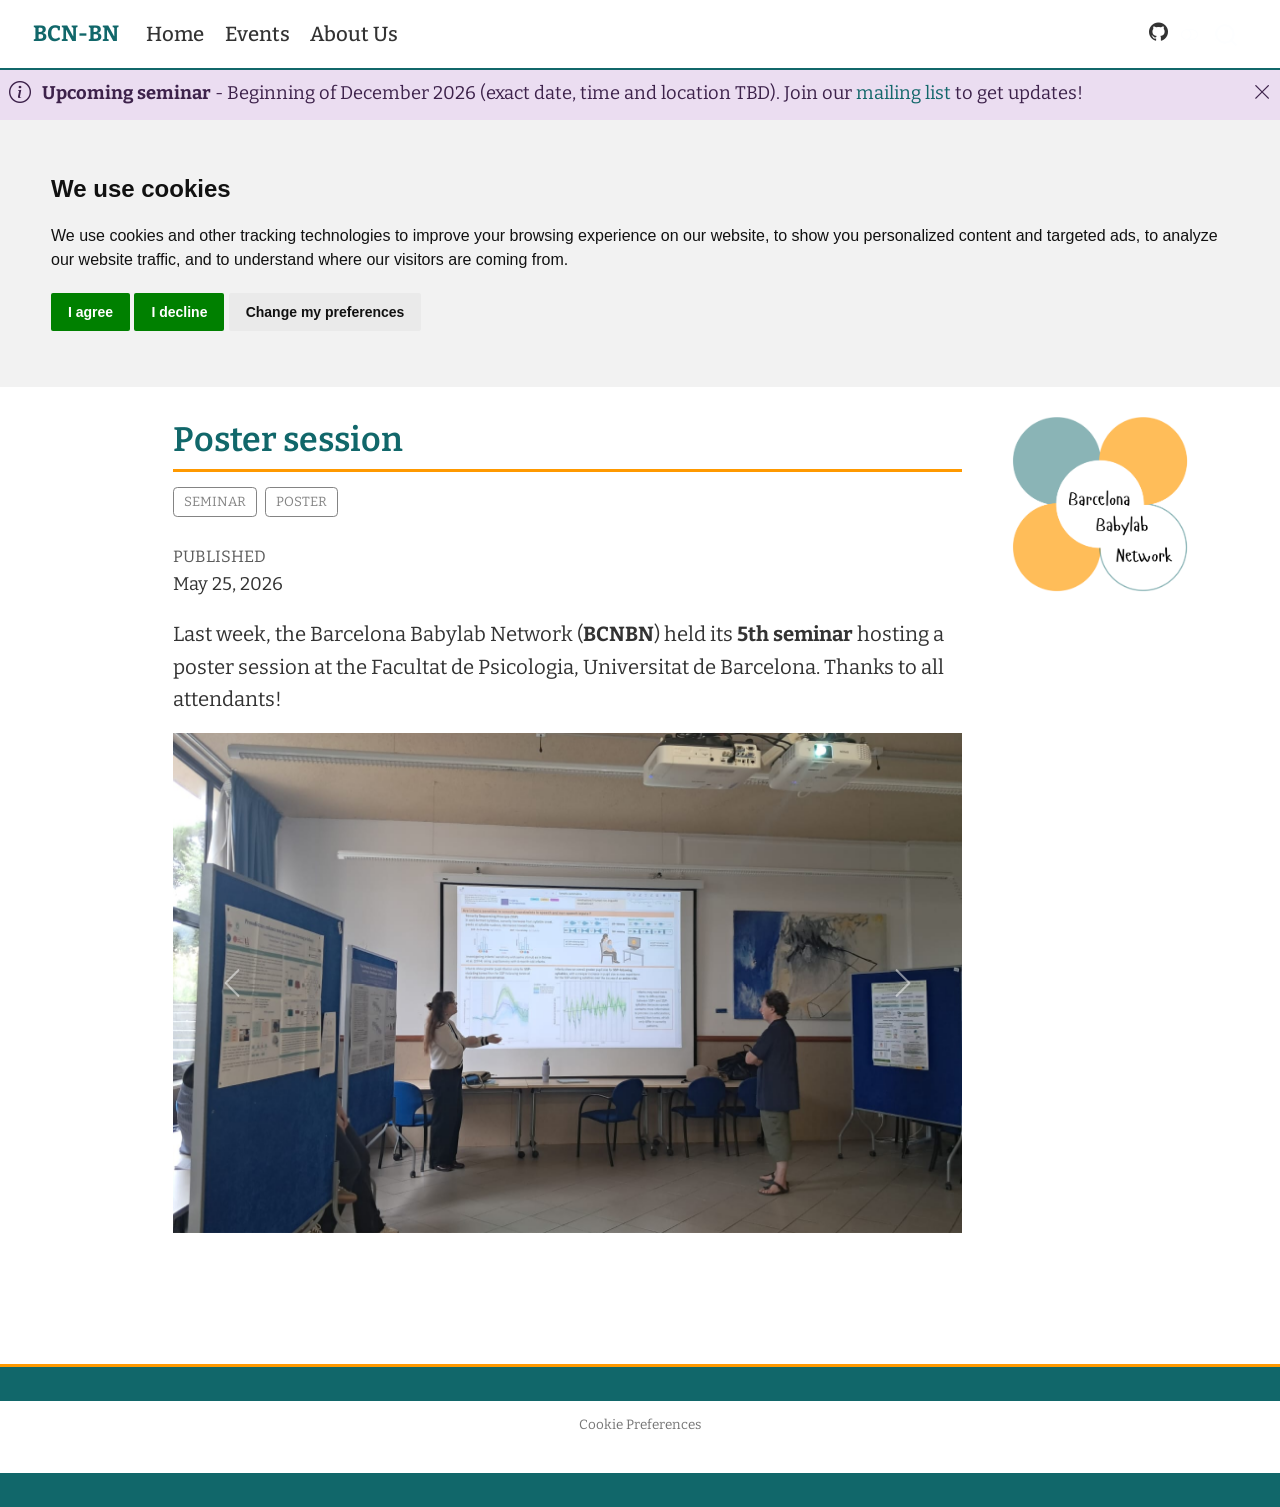
<file: events/posts/2026-10-29_seminar-ub/index.html>
<!DOCTYPE html>
<html xmlns="http://www.w3.org/1999/xhtml" lang="en" xml:lang="en"><head>

<meta charset="utf-8">
<meta name="generator" content="quarto-1.10.20">

<meta name="viewport" content="width=device-width, initial-scale=1.0, user-scalable=yes">

<meta name="dcterms.date" content="2026-05-25">

<title>Poster session – BCN-BN</title>
<style>
/* Default styles provided by pandoc.
** See https://pandoc.org/MANUAL.html#variables-for-html for config info.
*/
span.smallcaps{font-variant: small-caps;}
div.columns{display: flex; gap: 1.5em;}
div.column{flex: auto;}
@media screen {
div.columns{gap: min(4vw, 1.5em);}
div.column{overflow-x: auto;}
}
div.hanging-indent{margin-left: 1.5em; text-indent: -1.5em;}
ul.task-list{list-style: none;}
ul.task-list li input[type="checkbox"] {
  width: 0.8em;
  margin: 0 0.8em 0.2em -1em; /* quarto-specific, see https://github.com/quarto-dev/quarto-cli/issues/4556 */ 
  vertical-align: middle;
}
</style>


<script src="../../../site_libs/quarto-nav/quarto-nav.js"></script>
<script src="../../../site_libs/quarto-nav/headroom.min.js"></script>
<script src="../../../site_libs/clipboard/clipboard.min.js"></script>
<script src="../../../site_libs/quarto-search/autocomplete.umd.js"></script>
<script src="../../../site_libs/quarto-search/fuse.min.js"></script>
<script src="../../../site_libs/quarto-search/quarto-search.js"></script>
<meta name="quarto:offset" content="../../../">
<link href="../../..//static/img/logo.png" rel="icon" type="image/png">
<script src="../../../site_libs/cookie-consent/cookie-consent.js"></script>
<link href="../../../site_libs/cookie-consent/cookie-consent.css" rel="stylesheet">
<script src="../../../site_libs/quarto-html/quarto.js" type="module"></script>
<script src="../../../site_libs/quarto-html/tabsets/tabsets.js" type="module"></script>
<script src="../../../site_libs/quarto-html/popper.min.js"></script>
<script src="../../../site_libs/quarto-html/tippy.umd.min.js"></script>
<script src="../../../site_libs/quarto-html/anchor.min.js"></script>
<link href="../../../site_libs/quarto-html/tippy.css" rel="stylesheet">
<link href="../../../site_libs/quarto-html/quarto-syntax-highlighting-29e00c98bbba659d91ab3844292f79dc.css" rel="stylesheet" class="quarto-color-scheme" id="quarto-text-highlighting-styles">
<link href="../../../site_libs/quarto-html/quarto-syntax-highlighting-dark-86fc916b84669629367aabb2a24c5117.css" rel="stylesheet" class="quarto-color-scheme quarto-color-alternate" id="quarto-text-highlighting-styles">
<link href="../../../site_libs/quarto-html/quarto-syntax-highlighting-29e00c98bbba659d91ab3844292f79dc.css" rel="stylesheet" class="quarto-color-scheme-extra" id="quarto-text-highlighting-styles">
<script src="../../../site_libs/bootstrap/bootstrap.min.js"></script>
<link href="../../../site_libs/bootstrap/bootstrap-icons.css" rel="stylesheet">
<link href="../../../site_libs/bootstrap/bootstrap-1feabb4569fe828f8502ec24969c1e3a.min.css" rel="stylesheet" append-hash="true" class="quarto-color-scheme" id="quarto-bootstrap" data-mode="light">
<link href="../../../site_libs/bootstrap/bootstrap-dark-54676396fa828daa7d15f64eac5f0944.min.css" rel="stylesheet" append-hash="true" class="quarto-color-scheme quarto-color-alternate" id="quarto-bootstrap" data-mode="dark">
<link href="../../../site_libs/bootstrap/bootstrap-1feabb4569fe828f8502ec24969c1e3a.min.css" rel="stylesheet" append-hash="true" class="quarto-color-scheme-extra" id="quarto-bootstrap" data-mode="light">
<script id="quarto-search-options" type="application/json">{
  "location": "navbar",
  "copy-button": false,
  "collapse-after": 3,
  "panel-placement": "end",
  "type": "overlay",
  "limit": 50,
  "keyboard-shortcut": [
    "f",
    "/",
    "s"
  ],
  "show-item-context": false,
  "language": {
    "search-no-results-text": "No results",
    "search-matching-documents-text": "matching documents",
    "search-copy-link-title": "Copy link to search",
    "search-hide-matches-text": "Hide additional matches",
    "search-more-match-text": "more match in this document",
    "search-more-matches-text": "more matches in this document",
    "search-clear-button-title": "Clear",
    "search-text-placeholder": "",
    "search-detached-cancel-button-title": "Cancel",
    "search-submit-button-title": "Submit",
    "search-label": "Search"
  }
}</script>

<script type="text/javascript" charset="UTF-8">
document.addEventListener('DOMContentLoaded', function () {
cookieconsent.run({
  "notice_banner_type":"headline",
  "consent_type":"express",
  "palette":"light",
  "language":"en",
  "page_load_consent_levels":["strictly-necessary"],
  "notice_banner_reject_button_hide":false,
  "preferences_center_close_button_hide":false,
  "website_name":""
  ,
"language":"en"
  });
});
</script> 
  
<style>html{ scroll-behavior: smooth; }</style>
<meta property="og:title" content="Poster session – BCN-BN">
<meta property="og:description" content="Research community dedicated to infant development and cognition">
<meta property="og:type" content="website">


<link rel="stylesheet" href="../../../styles.css">
<meta property="og:title" content="Poster session – BCN-BN">
<meta property="og:description" content="Last week, the Barcelona Babylab Network (BCNBN) held its 5th seminar hosting a poster session at the Facultat de Psicologia, Universitat de Barcelona. Thanks to all attendants!">
<meta property="og:image" content="https://bcn-bn.github.io/events/posts/2026-10-29_seminar-ub/img5.jpg">
<meta property="og:site_name" content="BCN-BN">
<meta property="og:locale" content="en_EN">
<meta name="twitter:title" content="Poster session – BCN-BN">
<meta name="twitter:description" content="Research community dedicated to infant development and cognition">
<meta name="twitter:image" content="https://bcn-bn.github.io/events/posts/2026-10-29_seminar-ub/img5.jpg">
<meta name="twitter:card" content="summary_large_image">
</head>

<body class="nav-fixed quarto-light"><script id="quarto-html-before-body" type="application/javascript">
    const toggleBodyColorMode = (bsSheetEl) => {
      const mode = bsSheetEl.getAttribute("data-mode");
      const bodyEl = window.document.querySelector("body");
      if (mode === "dark") {
        bodyEl.classList.add("quarto-dark");
        bodyEl.classList.remove("quarto-light");
      } else {
        bodyEl.classList.add("quarto-light");
        bodyEl.classList.remove("quarto-dark");
      }
    }
    const toggleBodyColorPrimary = () => {
      const bsSheetEl = window.document.querySelector("link#quarto-bootstrap:not([rel=disabled-stylesheet])");
      if (bsSheetEl) {
        toggleBodyColorMode(bsSheetEl);
      }
    }
    const setColorSchemeToggle = (alternate) => {
      const toggles = window.document.querySelectorAll('.quarto-color-scheme-toggle');
      for (let i=0; i < toggles.length; i++) {
        const toggle = toggles[i];
        if (toggle) {
          if (alternate) {
            toggle.classList.add("alternate");
          } else {
            toggle.classList.remove("alternate");
          }
        }
      }
    };
    const toggleColorMode = (alternate) => {
      // Switch the stylesheets
      const primaryStylesheets = window.document.querySelectorAll('link.quarto-color-scheme:not(.quarto-color-alternate)');
      const alternateStylesheets = window.document.querySelectorAll('link.quarto-color-scheme.quarto-color-alternate');
      manageTransitions('#quarto-margin-sidebar .nav-link', false);
      if (alternate) {
        // note: dark is layered on light, we don't disable primary!
        enableStylesheet(alternateStylesheets);
        for (const sheetNode of alternateStylesheets) {
          if (sheetNode.id === "quarto-bootstrap") {
            toggleBodyColorMode(sheetNode);
          }
        }
      } else {
        disableStylesheet(alternateStylesheets);
        enableStylesheet(primaryStylesheets)
        toggleBodyColorPrimary();
      }
      manageTransitions('#quarto-margin-sidebar .nav-link', true);
      // Switch the toggles
      setColorSchemeToggle(alternate)
      // Hack to workaround the fact that safari doesn't
      // properly recolor the scrollbar when toggling (#1455)
      if (navigator.userAgent.indexOf('Safari') > 0 && navigator.userAgent.indexOf('Chrome') == -1) {
        manageTransitions("body", false);
        window.scrollTo(0, 1);
        setTimeout(() => {
          window.scrollTo(0, 0);
          manageTransitions("body", true);
        }, 40);
      }
    }
    const disableStylesheet = (stylesheets) => {
      for (let i=0; i < stylesheets.length; i++) {
        const stylesheet = stylesheets[i];
        stylesheet.rel = 'disabled-stylesheet';
      }
    }
    const enableStylesheet = (stylesheets) => {
      for (let i=0; i < stylesheets.length; i++) {
        const stylesheet = stylesheets[i];
        if(stylesheet.rel !== 'stylesheet') { // for Chrome, which will still FOUC without this check
          stylesheet.rel = 'stylesheet';
        }
      }
    }
    const manageTransitions = (selector, allowTransitions) => {
      const els = window.document.querySelectorAll(selector);
      for (let i=0; i < els.length; i++) {
        const el = els[i];
        if (allowTransitions) {
          el.classList.remove('notransition');
        } else {
          el.classList.add('notransition');
        }
      }
    }
    const isFileUrl = () => {
      return window.location.protocol === 'file:';
    }
    const hasAlternateSentinel = () => {
      let styleSentinel = getColorSchemeSentinel();
      if (styleSentinel !== null) {
        return styleSentinel === "alternate";
      } else {
        return false;
      }
    }
    const setStyleSentinel = (alternate) => {
      const value = alternate ? "alternate" : "default";
      if (!isFileUrl()) {
        window.localStorage.setItem("quarto-color-scheme", value);
      } else {
        localAlternateSentinel = value;
      }
    }
    const getColorSchemeSentinel = () => {
      if (!isFileUrl()) {
        const storageValue = window.localStorage.getItem("quarto-color-scheme");
        return storageValue != null ? storageValue : localAlternateSentinel;
      } else {
        return localAlternateSentinel;
      }
    }
    const toggleGiscusIfUsed = (isAlternate, darkModeDefault) => {
      const baseTheme = document.querySelector('#giscus-base-theme')?.value ?? 'light';
      const alternateTheme = document.querySelector('#giscus-alt-theme')?.value ?? 'dark';
      let newTheme = '';
      if(authorPrefersDark) {
        newTheme = isAlternate ? baseTheme : alternateTheme;
      } else {
        newTheme = isAlternate ? alternateTheme : baseTheme;
      }
      const changeGiscusTheme = () => {
        // From: https://github.com/giscus/giscus/issues/336
        const sendMessage = (message) => {
          const iframe = document.querySelector('iframe.giscus-frame');
          if (!iframe) return;
          iframe.contentWindow.postMessage({ giscus: message }, 'https://giscus.app');
        }
        sendMessage({
          setConfig: {
            theme: newTheme
          }
        });
      }
      const isGiscussLoaded = window.document.querySelector('iframe.giscus-frame') !== null;
      if (isGiscussLoaded) {
        changeGiscusTheme();
      }
    };
    const authorPrefersDark = false;
    const darkModeDefault = authorPrefersDark;
      document.querySelector('link#quarto-text-highlighting-styles.quarto-color-scheme-extra').rel = 'disabled-stylesheet';
      document.querySelector('link#quarto-bootstrap.quarto-color-scheme-extra').rel = 'disabled-stylesheet';
    let localAlternateSentinel = darkModeDefault ? 'alternate' : 'default';
    // Dark / light mode switch
    window.quartoToggleColorScheme = () => {
      // Read the current dark / light value
      let toAlternate = !hasAlternateSentinel();
      toggleColorMode(toAlternate);
      setStyleSentinel(toAlternate);
      toggleGiscusIfUsed(toAlternate, darkModeDefault);
      window.dispatchEvent(new Event('resize'));
    };
    // Switch to dark mode if need be
    if (hasAlternateSentinel()) {
      toggleColorMode(true);
    } else {
      toggleColorMode(false);
    }
  </script>

<div id="quarto-search-results"></div>
  <header id="quarto-header" class="headroom fixed-top">
    <nav class="navbar navbar-expand-lg " data-bs-theme="dark">
      <div class="navbar-container container-fluid">
      <div class="navbar-brand-container mx-auto">
    <a class="navbar-brand" href="../../../index.html">
    <span class="navbar-title">BCN-BN</span>
    </a>
  </div>
            <div id="quarto-search" class="" title="Search"></div>
          <button class="navbar-toggler" type="button" data-bs-toggle="collapse" data-bs-target="#navbarCollapse" aria-controls="navbarCollapse" role="menu" aria-expanded="false" aria-label="Toggle navigation" onclick="if (window.quartoToggleHeadroom) { window.quartoToggleHeadroom(); }">
  <span class="navbar-toggler-icon"></span>
</button>
          <div class="collapse navbar-collapse" id="navbarCollapse">
            <ul class="navbar-nav navbar-nav-scroll me-auto">
  <li class="nav-item">
    <a class="nav-link" href="../../../index.html"> 
<span class="menu-text">Home</span></a>
  </li>  
  <li class="nav-item">
    <a class="nav-link" href="../../../events/index.html"> 
<span class="menu-text">Events</span></a>
  </li>  
  <li class="nav-item">
    <a class="nav-link" href="../../../about.html"> 
<span class="menu-text">About Us</span></a>
  </li>  
</ul>
            <ul class="navbar-nav navbar-nav-scroll ms-auto">
  <li class="nav-item compact">
    <a class="nav-link" href="https://github.com/bcn-babylab-network"> <i class="bi bi-github" role="img" aria-label="GitHub">
</i> 
<span class="menu-text"></span></a>
  </li>  
</ul>
          </div> <!-- /navcollapse -->
            <div class="quarto-navbar-tools">
  <a href="" class="quarto-color-scheme-toggle quarto-navigation-tool  px-1" onclick="window.quartoToggleColorScheme(); return false;" title="Toggle dark mode"><i class="bi"></i></a>
</div>
      </div> <!-- /container-fluid -->
    </nav>
  <div id="quarto-announcement" data-announcement-id="6c5b88326592eac9a329bce2186f9713" class="alert alert-info hidden"><i class="bi bi-info-circle quarto-announcement-icon"></i><div class="quarto-announcement-content">
<p><strong>Upcoming seminar</strong> - Beginning of December 2026 (exact date, time and location TBD). Join our <a href="https://forms.cloud.microsoft/e/mf9k8BVtmH">mailing list</a> to get updates!</p>
</div><i class="bi bi-x-lg quarto-announcement-action"></i></div>
</header>
<!-- content -->
<div id="quarto-content" class="quarto-container page-columns page-rows-contents page-layout-article page-navbar">
<!-- sidebar -->
<!-- margin-sidebar -->
    <div id="quarto-margin-sidebar" class="sidebar margin-sidebar"><div class="quarto-margin-header"><div class="margin-header-item">
<p><img src="../../../static/img/logo.png" class="img-fluid"></p>
</div></div>
        
    </div>
<!-- main -->
<main class="content" id="quarto-document-content">


<header id="title-block-header" class="quarto-title-block default">
<div class="quarto-title">
<h1 class="title">Poster session</h1>
  <div class="quarto-categories">
    <div class="quarto-category">seminar</div>
    <div class="quarto-category">poster</div>
  </div>
  </div>



<div class="quarto-title-meta">

    
    <div>
    <div class="quarto-title-meta-heading">Published</div>
    <div class="quarto-title-meta-contents">
      <p class="date">May 25, 2026</p>
    </div>
  </div>
  
    
  </div>
  


</header>


<p>Last week, the Barcelona Babylab Network (<strong>BCNBN</strong>) held its <strong>5th seminar</strong> hosting a poster session at the Facultat de Psicologia, Universitat de Barcelona. Thanks to all attendants!</p>
<style>
#carouselVariable .carousel-inner,
#carouselVariable .carousel-item {
  height: 500px;
}
#carouselVariable .carousel-item img {
  width: 100%;
  height: 100%;
  object-fit: cover;
}
</style>
<div id="carouselVariable" class="carousel slide" data-bs-ride="carousel">
  <div class="carousel-inner">
    <div class="carousel-item active">
      <img src="img1.jpg" class="d-block">
    </div>
    <div class="carousel-item">
      <img src="img2.jpg" class="d-block">
    </div>
    <div class="carousel-item">
      <img src="img3.jpg" class="d-block">
    </div>
    <div class="carousel-item">
      <img src="img4.jpg" class="d-block">
    </div>
    <div class="carousel-item">
      <img src="img5.jpg" class="d-block">
    </div>
  </div>

  <button class="carousel-control-prev" type="button" data-bs-target="#carouselVariable" data-bs-slide="prev">
    <span class="carousel-control-prev-icon" aria-hidden="true"></span>
    <span class="visually-hidden">Previous</span>
  </button>
  <button class="carousel-control-next" type="button" data-bs-target="#carouselVariable" data-bs-slide="next">
    <span class="carousel-control-next-icon" aria-hidden="true"></span>
    <span class="visually-hidden">Next</span>
  </button>
</div>
<!-- 
<div id="carouselExampleIndicators" class="carousel slide" data-ride="carousel">
  <ol class="carousel-indicators">
    <li data-target="#carouselExampleIndicators" data-slide-to="0" class="active"></li>
    <li data-target="#carouselExampleIndicators" data-slide-to="1"></li>
    <li data-target="#carouselExampleIndicators" data-slide-to="2"></li>
  </ol>
  <div class="carousel-inner">
    <div class="carousel-item active">
      <img class="d-block" src="img1.jpg" alt="First slide">
    </div>
    <div class="carousel-item">
      <img class="d-block" src="img2.jpg" alt="Second slide">
    </div>
    <div class="carousel-item">
      <img class="d-block" src="img3.jpg" alt="Third slide">
    </div>
  </div>
  <a class="carousel-control-prev" href="#carouselExampleIndicators" role="button" data-slide="prev">
    <span class="carousel-control-prev-icon" aria-hidden="true"></span>
    <span class="sr-only">Previous</span>
  </a>
  <a class="carousel-control-next" href="#carouselExampleIndicators" role="button" data-slide="next">
    <span class="carousel-control-next-icon" aria-hidden="true"></span>
    <span class="sr-only">Next</span>
  </a>
</div>
``` -->



</main> <!-- /main -->
<script id="quarto-html-after-body" type="application/javascript">
  window.document.addEventListener("DOMContentLoaded", function (event) {
    // Ensure there is a toggle, if there isn't float one in the top right
    if (window.document.querySelector('.quarto-color-scheme-toggle') === null) {
      const a = window.document.createElement('a');
      a.classList.add('top-right');
      a.classList.add('quarto-color-scheme-toggle');
      a.href = "";
      a.onclick = function() { try { window.quartoToggleColorScheme(); } catch {} return false; };
      const i = window.document.createElement("i");
      i.classList.add('bi');
      a.appendChild(i);
      window.document.body.appendChild(a);
    }
    setColorSchemeToggle(hasAlternateSentinel())
    const icon = "";
    const anchorJS = new window.AnchorJS();
    anchorJS.options = {
      placement: 'right',
      icon: icon
    };
    anchorJS.add('.anchored');
    const isCodeAnnotation = (el) => {
      for (const clz of el.classList) {
        if (clz.startsWith('code-annotation-')) {                     
          return true;
        }
      }
      return false;
    }
    const onCopySuccess = function(e) {
      // button target
      const button = e.trigger;
      // don't keep focus
      button.blur();
      // flash "checked"
      button.classList.add('code-copy-button-checked');
      var currentTitle = button.getAttribute("title");
      button.setAttribute("title", "Copied!");
      let tooltip;
      if (window.bootstrap) {
        button.setAttribute("data-bs-toggle", "tooltip");
        button.setAttribute("data-bs-placement", "left");
        button.setAttribute("data-bs-title", "Copied!");
        tooltip = new bootstrap.Tooltip(button, 
          { trigger: "manual", 
            customClass: "code-copy-button-tooltip",
            offset: [0, -8]});
        tooltip.show();    
      }
      setTimeout(function() {
        if (tooltip) {
          tooltip.hide();
          button.removeAttribute("data-bs-title");
          button.removeAttribute("data-bs-toggle");
          button.removeAttribute("data-bs-placement");
        }
        button.setAttribute("title", currentTitle);
        button.classList.remove('code-copy-button-checked');
      }, 1000);
      // clear code selection
      e.clearSelection();
    }
    const getTextToCopy = function(trigger) {
      const outerScaffold = trigger.parentElement.cloneNode(true);
      const codeEl = outerScaffold.querySelector('code');
      for (const childEl of codeEl.children) {
        if (isCodeAnnotation(childEl)) {
          childEl.remove();
        }
      }
      return codeEl.innerText;
    }
    const clipboard = new window.ClipboardJS('.code-copy-button:not([data-in-quarto-modal])', {
      text: getTextToCopy
    });
    clipboard.on('success', onCopySuccess);
    if (window.document.getElementById('quarto-embedded-source-code-modal')) {
      const clipboardModal = new window.ClipboardJS('.code-copy-button[data-in-quarto-modal]', {
        text: getTextToCopy,
        container: window.document.getElementById('quarto-embedded-source-code-modal')
      });
      clipboardModal.on('success', onCopySuccess);
    }
      var localhostRegex = new RegExp(/^(?:http|https):\/\/localhost\:?[0-9]*\//);
      var mailtoRegex = new RegExp(/^mailto:/);
        var filterRegex = new RegExp("https:\/\/bcn-bn\.github\.io\/");
      var isInternal = (href) => {
          return filterRegex.test(href) || localhostRegex.test(href) || mailtoRegex.test(href);
      }
      // Inspect non-navigation links and adorn them if external
     var links = window.document.querySelectorAll('a[href]:not(.nav-link):not(.navbar-brand):not(.toc-action):not(.sidebar-link):not(.sidebar-item-toggle):not(.pagination-link):not(.no-external):not([aria-hidden]):not(.dropdown-item):not(.quarto-navigation-tool):not(.about-link)');
      for (var i=0; i<links.length; i++) {
        const link = links[i];
        if (!isInternal(link.href)) {
          // undo the damage that might have been done by quarto-nav.js in the case of
          // links that we want to consider external
          if (link.dataset.originalHref !== undefined) {
            link.href = link.dataset.originalHref;
          }
        }
      }
    function tippyHover(el, contentFn, onTriggerFn, onUntriggerFn) {
      const config = {
        allowHTML: true,
        maxWidth: 500,
        delay: 100,
        arrow: false,
        appendTo: function(el) {
            return el.parentElement;
        },
        interactive: true,
        interactiveBorder: 10,
        theme: 'quarto',
        placement: 'bottom-start',
      };
      if (contentFn) {
        config.content = contentFn;
      }
      if (onTriggerFn) {
        config.onTrigger = onTriggerFn;
      }
      if (onUntriggerFn) {
        config.onUntrigger = onUntriggerFn;
      }
      window.tippy(el, config); 
    }
    const noterefs = window.document.querySelectorAll('a[role="doc-noteref"]');
    for (var i=0; i<noterefs.length; i++) {
      const ref = noterefs[i];
      tippyHover(ref, function() {
        // use id or data attribute instead here
        let href = ref.getAttribute('data-footnote-href') || ref.getAttribute('href');
        try { href = new URL(href).hash; } catch {}
        const id = href.replace(/^#\/?/, "");
        const note = window.document.getElementById(id);
        if (note) {
          return note.innerHTML;
        } else {
          return "";
        }
      });
    }
    const xrefs = window.document.querySelectorAll('a.quarto-xref');
    const processXRef = (id, note) => {
      // Strip column container classes
      const stripColumnClz = (el) => {
        el.classList.remove("page-full", "page-columns");
        if (el.children) {
          for (const child of el.children) {
            stripColumnClz(child);
          }
        }
      }
      stripColumnClz(note)
      if (id === null || id.startsWith('sec-')) {
        // Special case sections, only their first couple elements
        const container = document.createElement("div");
        if (note.children && note.children.length > 2) {
          container.appendChild(note.children[0].cloneNode(true));
          for (let i = 1; i < note.children.length; i++) {
            const child = note.children[i];
            if (child.tagName === "P" && child.innerText === "") {
              continue;
            } else {
              container.appendChild(child.cloneNode(true));
              break;
            }
          }
          if (window.Quarto?.typesetMath) {
            window.Quarto.typesetMath(container);
          }
          return container.innerHTML
        } else {
          if (window.Quarto?.typesetMath) {
            window.Quarto.typesetMath(note);
          }
          return note.innerHTML;
        }
      } else {
        // Remove any anchor links if they are present
        const anchorLink = note.querySelector('a.anchorjs-link');
        if (anchorLink) {
          anchorLink.remove();
        }
        if (window.Quarto?.typesetMath) {
          window.Quarto.typesetMath(note);
        }
        if (note.classList.contains("callout")) {
          return note.outerHTML;
        } else {
          return note.innerHTML;
        }
      }
    }
    for (var i=0; i<xrefs.length; i++) {
      const xref = xrefs[i];
      tippyHover(xref, undefined, function(instance) {
        instance.disable();
        let url = xref.getAttribute('href');
        let hash = undefined; 
        if (url.startsWith('#')) {
          hash = url;
        } else {
          try { hash = new URL(url).hash; } catch {}
        }
        if (hash) {
          const id = hash.replace(/^#\/?/, "");
          const note = window.document.getElementById(id);
          if (note !== null) {
            try {
              const html = processXRef(id, note.cloneNode(true));
              instance.setContent(html);
            } finally {
              instance.enable();
              instance.show();
            }
          } else {
            // See if we can fetch this
            fetch(url.split('#')[0])
            .then(res => res.text())
            .then(html => {
              const parser = new DOMParser();
              const htmlDoc = parser.parseFromString(html, "text/html");
              const note = htmlDoc.getElementById(id);
              if (note !== null) {
                const html = processXRef(id, note);
                instance.setContent(html);
              } 
            }).finally(() => {
              instance.enable();
              instance.show();
            });
          }
        } else {
          // See if we can fetch a full url (with no hash to target)
          // This is a special case and we should probably do some content thinning / targeting
          fetch(url)
          .then(res => res.text())
          .then(html => {
            const parser = new DOMParser();
            const htmlDoc = parser.parseFromString(html, "text/html");
            const note = htmlDoc.querySelector('main.content');
            if (note !== null) {
              // This should only happen for chapter cross references
              // (since there is no id in the URL)
              // remove the first header
              if (note.children.length > 0 && note.children[0].tagName === "HEADER") {
                note.children[0].remove();
              }
              const html = processXRef(null, note);
              instance.setContent(html);
            } 
          }).finally(() => {
            instance.enable();
            instance.show();
          });
        }
      }, function(instance) {
      });
    }
        let selectedAnnoteEl;
        const selectorForAnnotation = ( cell, annotation) => {
          let cellAttr = 'data-code-cell="' + cell + '"';
          let lineAttr = 'data-code-annotation="' +  annotation + '"';
          const selector = 'span[' + cellAttr + '][' + lineAttr + ']';
          return selector;
        }
        const selectCodeLines = (annoteEl) => {
          const doc = window.document;
          const targetCell = annoteEl.getAttribute("data-target-cell");
          const targetAnnotation = annoteEl.getAttribute("data-target-annotation");
          const annoteSpan = window.document.querySelector(selectorForAnnotation(targetCell, targetAnnotation));
          const lines = annoteSpan.getAttribute("data-code-lines").split(",");
          const lineIds = lines.map((line) => {
            return targetCell + "-" + line;
          })
          let top = null;
          let height = null;
          let parent = null;
          if (lineIds.length > 0) {
              //compute the position of the single el (top and bottom and make a div)
              const el = window.document.getElementById(lineIds[0]);
              top = el.offsetTop;
              height = el.offsetHeight;
              parent = el.parentElement.parentElement;
            if (lineIds.length > 1) {
              const lastEl = window.document.getElementById(lineIds[lineIds.length - 1]);
              const bottom = lastEl.offsetTop + lastEl.offsetHeight;
              height = bottom - top;
            }
            if (top !== null && height !== null && parent !== null) {
              // cook up a div (if necessary) and position it 
              let div = window.document.getElementById("code-annotation-line-highlight");
              if (div === null) {
                div = window.document.createElement("div");
                div.setAttribute("id", "code-annotation-line-highlight");
                div.style.position = 'absolute';
                parent.appendChild(div);
              }
              div.style.top = top - 2 + "px";
              div.style.height = height + 4 + "px";
              div.style.left = 0;
              let gutterDiv = window.document.getElementById("code-annotation-line-highlight-gutter");
              if (gutterDiv === null) {
                gutterDiv = window.document.createElement("div");
                gutterDiv.setAttribute("id", "code-annotation-line-highlight-gutter");
                gutterDiv.style.position = 'absolute';
                const codeCell = window.document.getElementById(targetCell);
                const gutter = codeCell.querySelector('.code-annotation-gutter');
                gutter.appendChild(gutterDiv);
              }
              gutterDiv.style.top = top - 2 + "px";
              gutterDiv.style.height = height + 4 + "px";
            }
            selectedAnnoteEl = annoteEl;
          }
        };
        const unselectCodeLines = () => {
          const elementsIds = ["code-annotation-line-highlight", "code-annotation-line-highlight-gutter"];
          elementsIds.forEach((elId) => {
            const div = window.document.getElementById(elId);
            if (div) {
              div.remove();
            }
          });
          selectedAnnoteEl = undefined;
        };
          // Handle positioning of the toggle
      window.addEventListener(
        "resize",
        throttle(() => {
          elRect = undefined;
          if (selectedAnnoteEl) {
            selectCodeLines(selectedAnnoteEl);
          }
        }, 10)
      );
      function throttle(fn, ms) {
      let throttle = false;
      let timer;
        return (...args) => {
          if(!throttle) { // first call gets through
              fn.apply(this, args);
              throttle = true;
          } else { // all the others get throttled
              if(timer) clearTimeout(timer); // cancel #2
              timer = setTimeout(() => {
                fn.apply(this, args);
                timer = throttle = false;
              }, ms);
          }
        };
      }
        // Attach click handler to the DT
        const annoteDls = window.document.querySelectorAll('dt[data-target-cell]');
        for (const annoteDlNode of annoteDls) {
          annoteDlNode.addEventListener('click', (event) => {
            const clickedEl = event.target;
            if (clickedEl !== selectedAnnoteEl) {
              unselectCodeLines();
              const activeEl = window.document.querySelector('dt[data-target-cell].code-annotation-active');
              if (activeEl) {
                activeEl.classList.remove('code-annotation-active');
              }
              selectCodeLines(clickedEl);
              clickedEl.classList.add('code-annotation-active');
            } else {
              // Unselect the line
              unselectCodeLines();
              clickedEl.classList.remove('code-annotation-active');
            }
          });
        }
    const findCites = (el) => {
      const parentEl = el.parentElement;
      if (parentEl) {
        const cites = parentEl.dataset.cites;
        if (cites) {
          return {
            el,
            cites: cites.split(' ')
          };
        } else {
          return findCites(el.parentElement)
        }
      } else {
        return undefined;
      }
    };
    var bibliorefs = window.document.querySelectorAll('a[role="doc-biblioref"]');
    for (var i=0; i<bibliorefs.length; i++) {
      const ref = bibliorefs[i];
      const citeInfo = findCites(ref);
      if (citeInfo) {
        tippyHover(citeInfo.el, function() {
          var popup = window.document.createElement('div');
          citeInfo.cites.forEach(function(cite) {
            var citeDiv = window.document.createElement('div');
            citeDiv.classList.add('hanging-indent');
            citeDiv.classList.add('csl-entry');
            var biblioDiv = window.document.getElementById('ref-' + cite);
            if (biblioDiv) {
              citeDiv.innerHTML = biblioDiv.innerHTML;
            }
            popup.appendChild(citeDiv);
          });
          return popup.innerHTML;
        });
      }
    }
  });
  </script>
</div> <!-- /content -->
<footer class="footer">
  <div class="nav-footer">
    <div class="nav-footer-left">
      &nbsp;
    </div>   
    <div class="nav-footer-center">

<div class="cookie-consent-footer"><a href="#" id="open_preferences_center">Cookie Preferences</a></div></div>
    <div class="nav-footer-right">
      &nbsp;
    </div>
  </div>
</footer>




<script src="../../../site_libs/quarto-html/zenscroll-min.js"></script>
</body></html>
</file>
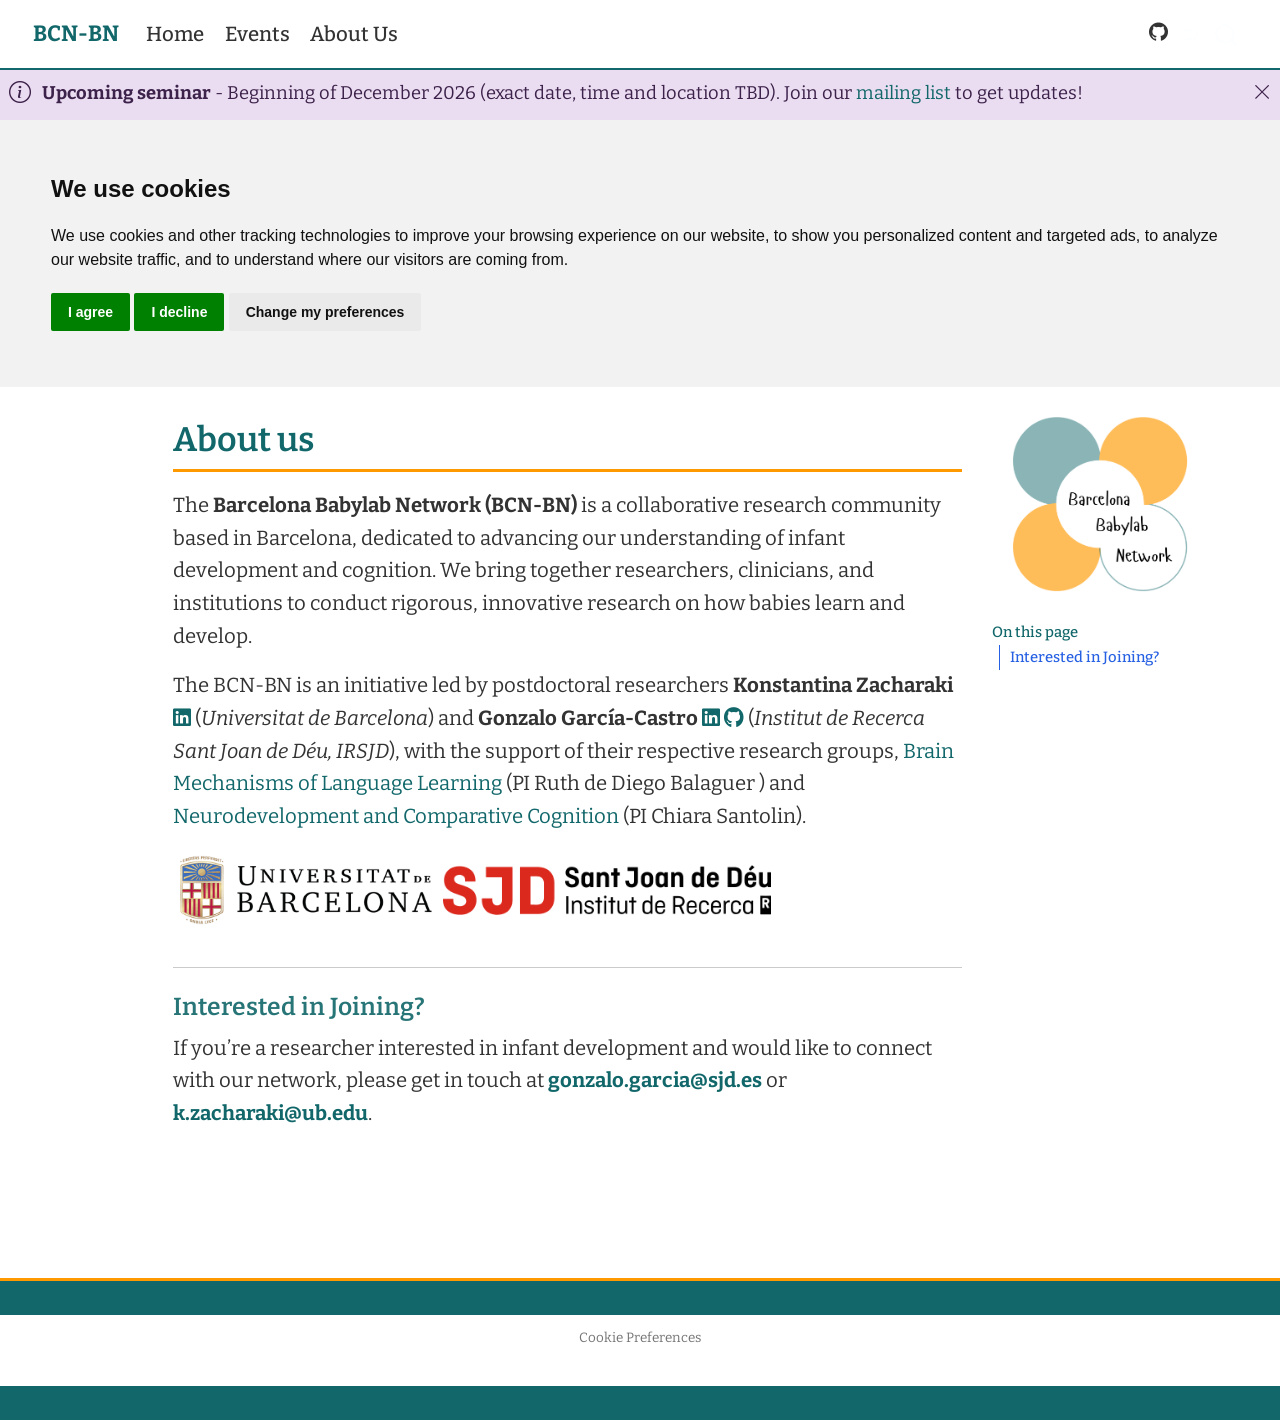
<file: about.html>
<!DOCTYPE html>
<html xmlns="http://www.w3.org/1999/xhtml" lang="en" xml:lang="en"><head>

<meta charset="utf-8">
<meta name="generator" content="quarto-1.10.20">

<meta name="viewport" content="width=device-width, initial-scale=1.0, user-scalable=yes">


<title>About us – BCN-BN</title>
<style>
/* Default styles provided by pandoc.
** See https://pandoc.org/MANUAL.html#variables-for-html for config info.
*/
span.smallcaps{font-variant: small-caps;}
div.columns{display: flex; gap: 1.5em;}
div.column{flex: auto;}
@media screen {
div.columns{gap: min(4vw, 1.5em);}
div.column{overflow-x: auto;}
}
div.hanging-indent{margin-left: 1.5em; text-indent: -1.5em;}
ul.task-list{list-style: none;}
ul.task-list li input[type="checkbox"] {
  width: 0.8em;
  margin: 0 0.8em 0.2em -1em; /* quarto-specific, see https://github.com/quarto-dev/quarto-cli/issues/4556 */ 
  vertical-align: middle;
}
</style>


<script src="site_libs/quarto-nav/quarto-nav.js"></script>
<script src="site_libs/quarto-nav/headroom.min.js"></script>
<script src="site_libs/clipboard/clipboard.min.js"></script>
<script src="site_libs/quarto-search/autocomplete.umd.js"></script>
<script src="site_libs/quarto-search/fuse.min.js"></script>
<script src="site_libs/quarto-search/quarto-search.js"></script>
<meta name="quarto:offset" content="./">
<link href=".//static/img/logo.png" rel="icon" type="image/png">
<script src="site_libs/cookie-consent/cookie-consent.js"></script>
<link href="site_libs/cookie-consent/cookie-consent.css" rel="stylesheet">
<script src="site_libs/quarto-html/quarto.js" type="module"></script>
<script src="site_libs/quarto-html/tabsets/tabsets.js" type="module"></script>
<script src="site_libs/quarto-html/popper.min.js"></script>
<script src="site_libs/quarto-html/tippy.umd.min.js"></script>
<script src="site_libs/quarto-html/anchor.min.js"></script>
<link href="site_libs/quarto-html/tippy.css" rel="stylesheet">
<link href="site_libs/quarto-html/quarto-syntax-highlighting-29e00c98bbba659d91ab3844292f79dc.css" rel="stylesheet" class="quarto-color-scheme" id="quarto-text-highlighting-styles">
<link href="site_libs/quarto-html/quarto-syntax-highlighting-dark-86fc916b84669629367aabb2a24c5117.css" rel="stylesheet" class="quarto-color-scheme quarto-color-alternate" id="quarto-text-highlighting-styles">
<link href="site_libs/quarto-html/quarto-syntax-highlighting-29e00c98bbba659d91ab3844292f79dc.css" rel="stylesheet" class="quarto-color-scheme-extra" id="quarto-text-highlighting-styles">
<script src="site_libs/bootstrap/bootstrap.min.js"></script>
<link href="site_libs/bootstrap/bootstrap-icons.css" rel="stylesheet">
<link href="site_libs/bootstrap/bootstrap-1feabb4569fe828f8502ec24969c1e3a.min.css" rel="stylesheet" append-hash="true" class="quarto-color-scheme" id="quarto-bootstrap" data-mode="light">
<link href="site_libs/bootstrap/bootstrap-dark-54676396fa828daa7d15f64eac5f0944.min.css" rel="stylesheet" append-hash="true" class="quarto-color-scheme quarto-color-alternate" id="quarto-bootstrap" data-mode="dark">
<link href="site_libs/bootstrap/bootstrap-1feabb4569fe828f8502ec24969c1e3a.min.css" rel="stylesheet" append-hash="true" class="quarto-color-scheme-extra" id="quarto-bootstrap" data-mode="light">
<link href="site_libs/quarto-contrib/fontawesome6-6.7.2/all.min.css" rel="stylesheet">
<link href="site_libs/quarto-contrib/fontawesome6-6.7.2/latex-fontsize.css" rel="stylesheet">
<script id="quarto-search-options" type="application/json">{
  "location": "navbar",
  "copy-button": false,
  "collapse-after": 3,
  "panel-placement": "end",
  "type": "overlay",
  "limit": 50,
  "keyboard-shortcut": [
    "f",
    "/",
    "s"
  ],
  "show-item-context": false,
  "language": {
    "search-no-results-text": "No results",
    "search-matching-documents-text": "matching documents",
    "search-copy-link-title": "Copy link to search",
    "search-hide-matches-text": "Hide additional matches",
    "search-more-match-text": "more match in this document",
    "search-more-matches-text": "more matches in this document",
    "search-clear-button-title": "Clear",
    "search-text-placeholder": "",
    "search-detached-cancel-button-title": "Cancel",
    "search-submit-button-title": "Submit",
    "search-label": "Search"
  }
}</script>

<script type="text/javascript" charset="UTF-8">
document.addEventListener('DOMContentLoaded', function () {
cookieconsent.run({
  "notice_banner_type":"headline",
  "consent_type":"express",
  "palette":"light",
  "language":"en",
  "page_load_consent_levels":["strictly-necessary"],
  "notice_banner_reject_button_hide":false,
  "preferences_center_close_button_hide":false,
  "website_name":""
  ,
"language":"en"
  });
});
</script> 
  
<style>html{ scroll-behavior: smooth; }</style>
<meta property="og:title" content="About us – BCN-BN">
<meta property="og:description" content="Research community dedicated to infant development and cognition">
<meta property="og:type" content="website">


<link rel="stylesheet" href="styles.css">
<meta property="og:title" content="About us – BCN-BN">
<meta property="og:description" content="The Barcelona Babylab Network (BCN-BN) is a collaborative research community based in Barcelona, dedicated to advancing our understanding of infant development and cognition.">
<meta property="og:image" content="https://bcn-bn.github.io//events/posts/img1.jpg">
<meta property="og:site_name" content="BCN-BN">
<meta property="og:locale" content="en_EN">
<meta name="twitter:title" content="About us – BCN-BN">
<meta name="twitter:description" content="Research community dedicated to infant development and cognition">
<meta name="twitter:image" content="https://bcn-bn.github.io//events/posts/img1.jpg">
<meta name="twitter:card" content="summary_large_image">
</head>

<body class="nav-fixed quarto-light"><script id="quarto-html-before-body" type="application/javascript">
    const toggleBodyColorMode = (bsSheetEl) => {
      const mode = bsSheetEl.getAttribute("data-mode");
      const bodyEl = window.document.querySelector("body");
      if (mode === "dark") {
        bodyEl.classList.add("quarto-dark");
        bodyEl.classList.remove("quarto-light");
      } else {
        bodyEl.classList.add("quarto-light");
        bodyEl.classList.remove("quarto-dark");
      }
    }
    const toggleBodyColorPrimary = () => {
      const bsSheetEl = window.document.querySelector("link#quarto-bootstrap:not([rel=disabled-stylesheet])");
      if (bsSheetEl) {
        toggleBodyColorMode(bsSheetEl);
      }
    }
    const setColorSchemeToggle = (alternate) => {
      const toggles = window.document.querySelectorAll('.quarto-color-scheme-toggle');
      for (let i=0; i < toggles.length; i++) {
        const toggle = toggles[i];
        if (toggle) {
          if (alternate) {
            toggle.classList.add("alternate");
          } else {
            toggle.classList.remove("alternate");
          }
        }
      }
    };
    const toggleColorMode = (alternate) => {
      // Switch the stylesheets
      const primaryStylesheets = window.document.querySelectorAll('link.quarto-color-scheme:not(.quarto-color-alternate)');
      const alternateStylesheets = window.document.querySelectorAll('link.quarto-color-scheme.quarto-color-alternate');
      manageTransitions('#quarto-margin-sidebar .nav-link', false);
      if (alternate) {
        // note: dark is layered on light, we don't disable primary!
        enableStylesheet(alternateStylesheets);
        for (const sheetNode of alternateStylesheets) {
          if (sheetNode.id === "quarto-bootstrap") {
            toggleBodyColorMode(sheetNode);
          }
        }
      } else {
        disableStylesheet(alternateStylesheets);
        enableStylesheet(primaryStylesheets)
        toggleBodyColorPrimary();
      }
      manageTransitions('#quarto-margin-sidebar .nav-link', true);
      // Switch the toggles
      setColorSchemeToggle(alternate)
      // Hack to workaround the fact that safari doesn't
      // properly recolor the scrollbar when toggling (#1455)
      if (navigator.userAgent.indexOf('Safari') > 0 && navigator.userAgent.indexOf('Chrome') == -1) {
        manageTransitions("body", false);
        window.scrollTo(0, 1);
        setTimeout(() => {
          window.scrollTo(0, 0);
          manageTransitions("body", true);
        }, 40);
      }
    }
    const disableStylesheet = (stylesheets) => {
      for (let i=0; i < stylesheets.length; i++) {
        const stylesheet = stylesheets[i];
        stylesheet.rel = 'disabled-stylesheet';
      }
    }
    const enableStylesheet = (stylesheets) => {
      for (let i=0; i < stylesheets.length; i++) {
        const stylesheet = stylesheets[i];
        if(stylesheet.rel !== 'stylesheet') { // for Chrome, which will still FOUC without this check
          stylesheet.rel = 'stylesheet';
        }
      }
    }
    const manageTransitions = (selector, allowTransitions) => {
      const els = window.document.querySelectorAll(selector);
      for (let i=0; i < els.length; i++) {
        const el = els[i];
        if (allowTransitions) {
          el.classList.remove('notransition');
        } else {
          el.classList.add('notransition');
        }
      }
    }
    const isFileUrl = () => {
      return window.location.protocol === 'file:';
    }
    const hasAlternateSentinel = () => {
      let styleSentinel = getColorSchemeSentinel();
      if (styleSentinel !== null) {
        return styleSentinel === "alternate";
      } else {
        return false;
      }
    }
    const setStyleSentinel = (alternate) => {
      const value = alternate ? "alternate" : "default";
      if (!isFileUrl()) {
        window.localStorage.setItem("quarto-color-scheme", value);
      } else {
        localAlternateSentinel = value;
      }
    }
    const getColorSchemeSentinel = () => {
      if (!isFileUrl()) {
        const storageValue = window.localStorage.getItem("quarto-color-scheme");
        return storageValue != null ? storageValue : localAlternateSentinel;
      } else {
        return localAlternateSentinel;
      }
    }
    const toggleGiscusIfUsed = (isAlternate, darkModeDefault) => {
      const baseTheme = document.querySelector('#giscus-base-theme')?.value ?? 'light';
      const alternateTheme = document.querySelector('#giscus-alt-theme')?.value ?? 'dark';
      let newTheme = '';
      if(authorPrefersDark) {
        newTheme = isAlternate ? baseTheme : alternateTheme;
      } else {
        newTheme = isAlternate ? alternateTheme : baseTheme;
      }
      const changeGiscusTheme = () => {
        // From: https://github.com/giscus/giscus/issues/336
        const sendMessage = (message) => {
          const iframe = document.querySelector('iframe.giscus-frame');
          if (!iframe) return;
          iframe.contentWindow.postMessage({ giscus: message }, 'https://giscus.app');
        }
        sendMessage({
          setConfig: {
            theme: newTheme
          }
        });
      }
      const isGiscussLoaded = window.document.querySelector('iframe.giscus-frame') !== null;
      if (isGiscussLoaded) {
        changeGiscusTheme();
      }
    };
    const authorPrefersDark = false;
    const darkModeDefault = authorPrefersDark;
      document.querySelector('link#quarto-text-highlighting-styles.quarto-color-scheme-extra').rel = 'disabled-stylesheet';
      document.querySelector('link#quarto-bootstrap.quarto-color-scheme-extra').rel = 'disabled-stylesheet';
    let localAlternateSentinel = darkModeDefault ? 'alternate' : 'default';
    // Dark / light mode switch
    window.quartoToggleColorScheme = () => {
      // Read the current dark / light value
      let toAlternate = !hasAlternateSentinel();
      toggleColorMode(toAlternate);
      setStyleSentinel(toAlternate);
      toggleGiscusIfUsed(toAlternate, darkModeDefault);
      window.dispatchEvent(new Event('resize'));
    };
    // Switch to dark mode if need be
    if (hasAlternateSentinel()) {
      toggleColorMode(true);
    } else {
      toggleColorMode(false);
    }
  </script>

<div id="quarto-search-results"></div>
  <header id="quarto-header" class="headroom fixed-top">
    <nav class="navbar navbar-expand-lg " data-bs-theme="dark">
      <div class="navbar-container container-fluid">
      <div class="navbar-brand-container mx-auto">
    <a class="navbar-brand" href="./index.html">
    <span class="navbar-title">BCN-BN</span>
    </a>
  </div>
            <div id="quarto-search" class="" title="Search"></div>
          <button class="navbar-toggler" type="button" data-bs-toggle="collapse" data-bs-target="#navbarCollapse" aria-controls="navbarCollapse" role="menu" aria-expanded="false" aria-label="Toggle navigation" onclick="if (window.quartoToggleHeadroom) { window.quartoToggleHeadroom(); }">
  <span class="navbar-toggler-icon"></span>
</button>
          <div class="collapse navbar-collapse" id="navbarCollapse">
            <ul class="navbar-nav navbar-nav-scroll me-auto">
  <li class="nav-item">
    <a class="nav-link" href="./index.html"> 
<span class="menu-text">Home</span></a>
  </li>  
  <li class="nav-item">
    <a class="nav-link" href="./events/index.html"> 
<span class="menu-text">Events</span></a>
  </li>  
  <li class="nav-item">
    <a class="nav-link active" href="./about.html" aria-current="page"> 
<span class="menu-text">About Us</span></a>
  </li>  
</ul>
            <ul class="navbar-nav navbar-nav-scroll ms-auto">
  <li class="nav-item compact">
    <a class="nav-link" href="https://github.com/bcn-babylab-network"> <i class="bi bi-github" role="img" aria-label="GitHub">
</i> 
<span class="menu-text"></span></a>
  </li>  
</ul>
          </div> <!-- /navcollapse -->
            <div class="quarto-navbar-tools">
  <a href="" class="quarto-color-scheme-toggle quarto-navigation-tool  px-1" onclick="window.quartoToggleColorScheme(); return false;" title="Toggle dark mode"><i class="bi"></i></a>
</div>
      </div> <!-- /container-fluid -->
    </nav>
  <div id="quarto-announcement" data-announcement-id="6c5b88326592eac9a329bce2186f9713" class="alert alert-info hidden"><i class="bi bi-info-circle quarto-announcement-icon"></i><div class="quarto-announcement-content">
<p><strong>Upcoming seminar</strong> - Beginning of December 2026 (exact date, time and location TBD). Join our <a href="https://forms.cloud.microsoft/e/mf9k8BVtmH">mailing list</a> to get updates!</p>
</div><i class="bi bi-x-lg quarto-announcement-action"></i></div>
</header>
<!-- content -->
<div id="quarto-content" class="quarto-container page-columns page-rows-contents page-layout-article page-navbar">
<!-- sidebar -->
<!-- margin-sidebar -->
    <div id="quarto-margin-sidebar" class="sidebar margin-sidebar"><div class="quarto-margin-header"><div class="margin-header-item">
<p><img src="./static/img/logo.png" class="img-fluid"></p>
</div></div>
        <nav id="TOC" role="doc-toc" class="toc-active">
    <h2 id="toc-title">On this page</h2>
   
  <ul>
  <li><a href="#interested-in-joining" id="toc-interested-in-joining" class="nav-link active" data-scroll-target="#interested-in-joining">Interested in Joining?</a></li>
  </ul>
</nav>
    </div>
<!-- main -->
<main class="content" id="quarto-document-content">


<header id="title-block-header" class="quarto-title-block default">
<div class="quarto-title">
<h1 class="title">About us</h1>
</div>



<div class="quarto-title-meta">

    
  
    
  </div>
  


</header>


<p>The <strong>Barcelona Babylab Network (BCN-BN)</strong> is a collaborative research community based in Barcelona, dedicated to advancing our understanding of infant development and cognition. We bring together researchers, clinicians, and institutions to conduct rigorous, innovative research on how babies learn and develop.</p>
<p>The BCN-BN is an initiative led by postdoctoral researchers <strong>Konstantina Zacharaki</strong> <a href="https://www.linkedin.com/in/konstantina-zacharaki-1a6460138/"><i class="fa-brands fa-linkedin" aria-label="linkedin"></i></a> (<em>Universitat de Barcelona</em>) and <strong>Gonzalo García-Castro</strong> <a href="https://www.linkedin.com/in/gongcastro/"><i class="fa-brands fa-linkedin" aria-label="linkedin"></i></a> <a href="https://github.com/gongcastro"><i class="fa-brands fa-github" aria-label="github"></i></a> (<em>Institut de Recerca Sant Joan de Déu, IRSJD</em>), with the support of their respective research groups, <a href="https://www.ub.edu/brainvitge/groups/language-learning/">Brain Mechanisms of Language Learning</a> (PI Ruth de Diego Balaguer <a href=""></a>) and <a href="https://www.irsjd.org/es/investigacion/76/neurodevelopment-and-comparative-cognition-neurodevco">Neurodevelopment and Comparative Cognition</a> (PI Chiara Santolin).</p>
<p><img src="./static/img/ub.png" class="quarto-figure quarto-figure-left" height="80"> <img src="./static/img/irsjd.png" class="quarto-figure quarto-figure-right" height="50"></p>
<hr>
<section id="interested-in-joining" class="level3">
<h3 class="anchored" data-anchor-id="interested-in-joining">Interested in Joining?</h3>
<p>If you’re a researcher interested in infant development and would like to connect with our network, please get in touch at <a href="mailto:gonzalo.garcia@sjd.es"><strong>gonzalo.garcia@sjd.es</strong></a> or <a href="k.zacharaki@ub.edu"><strong>k.zacharaki@ub.edu</strong></a>.</p>


</section>

</main> <!-- /main -->
<script id="quarto-html-after-body" type="application/javascript">
  window.document.addEventListener("DOMContentLoaded", function (event) {
    // Ensure there is a toggle, if there isn't float one in the top right
    if (window.document.querySelector('.quarto-color-scheme-toggle') === null) {
      const a = window.document.createElement('a');
      a.classList.add('top-right');
      a.classList.add('quarto-color-scheme-toggle');
      a.href = "";
      a.onclick = function() { try { window.quartoToggleColorScheme(); } catch {} return false; };
      const i = window.document.createElement("i");
      i.classList.add('bi');
      a.appendChild(i);
      window.document.body.appendChild(a);
    }
    setColorSchemeToggle(hasAlternateSentinel())
    const icon = "";
    const anchorJS = new window.AnchorJS();
    anchorJS.options = {
      placement: 'right',
      icon: icon
    };
    anchorJS.add('.anchored');
    const isCodeAnnotation = (el) => {
      for (const clz of el.classList) {
        if (clz.startsWith('code-annotation-')) {                     
          return true;
        }
      }
      return false;
    }
    const onCopySuccess = function(e) {
      // button target
      const button = e.trigger;
      // don't keep focus
      button.blur();
      // flash "checked"
      button.classList.add('code-copy-button-checked');
      var currentTitle = button.getAttribute("title");
      button.setAttribute("title", "Copied!");
      let tooltip;
      if (window.bootstrap) {
        button.setAttribute("data-bs-toggle", "tooltip");
        button.setAttribute("data-bs-placement", "left");
        button.setAttribute("data-bs-title", "Copied!");
        tooltip = new bootstrap.Tooltip(button, 
          { trigger: "manual", 
            customClass: "code-copy-button-tooltip",
            offset: [0, -8]});
        tooltip.show();    
      }
      setTimeout(function() {
        if (tooltip) {
          tooltip.hide();
          button.removeAttribute("data-bs-title");
          button.removeAttribute("data-bs-toggle");
          button.removeAttribute("data-bs-placement");
        }
        button.setAttribute("title", currentTitle);
        button.classList.remove('code-copy-button-checked');
      }, 1000);
      // clear code selection
      e.clearSelection();
    }
    const getTextToCopy = function(trigger) {
      const outerScaffold = trigger.parentElement.cloneNode(true);
      const codeEl = outerScaffold.querySelector('code');
      for (const childEl of codeEl.children) {
        if (isCodeAnnotation(childEl)) {
          childEl.remove();
        }
      }
      return codeEl.innerText;
    }
    const clipboard = new window.ClipboardJS('.code-copy-button:not([data-in-quarto-modal])', {
      text: getTextToCopy
    });
    clipboard.on('success', onCopySuccess);
    if (window.document.getElementById('quarto-embedded-source-code-modal')) {
      const clipboardModal = new window.ClipboardJS('.code-copy-button[data-in-quarto-modal]', {
        text: getTextToCopy,
        container: window.document.getElementById('quarto-embedded-source-code-modal')
      });
      clipboardModal.on('success', onCopySuccess);
    }
      var localhostRegex = new RegExp(/^(?:http|https):\/\/localhost\:?[0-9]*\//);
      var mailtoRegex = new RegExp(/^mailto:/);
        var filterRegex = new RegExp("https:\/\/bcn-bn\.github\.io\/");
      var isInternal = (href) => {
          return filterRegex.test(href) || localhostRegex.test(href) || mailtoRegex.test(href);
      }
      // Inspect non-navigation links and adorn them if external
     var links = window.document.querySelectorAll('a[href]:not(.nav-link):not(.navbar-brand):not(.toc-action):not(.sidebar-link):not(.sidebar-item-toggle):not(.pagination-link):not(.no-external):not([aria-hidden]):not(.dropdown-item):not(.quarto-navigation-tool):not(.about-link)');
      for (var i=0; i<links.length; i++) {
        const link = links[i];
        if (!isInternal(link.href)) {
          // undo the damage that might have been done by quarto-nav.js in the case of
          // links that we want to consider external
          if (link.dataset.originalHref !== undefined) {
            link.href = link.dataset.originalHref;
          }
        }
      }
    function tippyHover(el, contentFn, onTriggerFn, onUntriggerFn) {
      const config = {
        allowHTML: true,
        maxWidth: 500,
        delay: 100,
        arrow: false,
        appendTo: function(el) {
            return el.parentElement;
        },
        interactive: true,
        interactiveBorder: 10,
        theme: 'quarto',
        placement: 'bottom-start',
      };
      if (contentFn) {
        config.content = contentFn;
      }
      if (onTriggerFn) {
        config.onTrigger = onTriggerFn;
      }
      if (onUntriggerFn) {
        config.onUntrigger = onUntriggerFn;
      }
      window.tippy(el, config); 
    }
    const noterefs = window.document.querySelectorAll('a[role="doc-noteref"]');
    for (var i=0; i<noterefs.length; i++) {
      const ref = noterefs[i];
      tippyHover(ref, function() {
        // use id or data attribute instead here
        let href = ref.getAttribute('data-footnote-href') || ref.getAttribute('href');
        try { href = new URL(href).hash; } catch {}
        const id = href.replace(/^#\/?/, "");
        const note = window.document.getElementById(id);
        if (note) {
          return note.innerHTML;
        } else {
          return "";
        }
      });
    }
    const xrefs = window.document.querySelectorAll('a.quarto-xref');
    const processXRef = (id, note) => {
      // Strip column container classes
      const stripColumnClz = (el) => {
        el.classList.remove("page-full", "page-columns");
        if (el.children) {
          for (const child of el.children) {
            stripColumnClz(child);
          }
        }
      }
      stripColumnClz(note)
      if (id === null || id.startsWith('sec-')) {
        // Special case sections, only their first couple elements
        const container = document.createElement("div");
        if (note.children && note.children.length > 2) {
          container.appendChild(note.children[0].cloneNode(true));
          for (let i = 1; i < note.children.length; i++) {
            const child = note.children[i];
            if (child.tagName === "P" && child.innerText === "") {
              continue;
            } else {
              container.appendChild(child.cloneNode(true));
              break;
            }
          }
          if (window.Quarto?.typesetMath) {
            window.Quarto.typesetMath(container);
          }
          return container.innerHTML
        } else {
          if (window.Quarto?.typesetMath) {
            window.Quarto.typesetMath(note);
          }
          return note.innerHTML;
        }
      } else {
        // Remove any anchor links if they are present
        const anchorLink = note.querySelector('a.anchorjs-link');
        if (anchorLink) {
          anchorLink.remove();
        }
        if (window.Quarto?.typesetMath) {
          window.Quarto.typesetMath(note);
        }
        if (note.classList.contains("callout")) {
          return note.outerHTML;
        } else {
          return note.innerHTML;
        }
      }
    }
    for (var i=0; i<xrefs.length; i++) {
      const xref = xrefs[i];
      tippyHover(xref, undefined, function(instance) {
        instance.disable();
        let url = xref.getAttribute('href');
        let hash = undefined; 
        if (url.startsWith('#')) {
          hash = url;
        } else {
          try { hash = new URL(url).hash; } catch {}
        }
        if (hash) {
          const id = hash.replace(/^#\/?/, "");
          const note = window.document.getElementById(id);
          if (note !== null) {
            try {
              const html = processXRef(id, note.cloneNode(true));
              instance.setContent(html);
            } finally {
              instance.enable();
              instance.show();
            }
          } else {
            // See if we can fetch this
            fetch(url.split('#')[0])
            .then(res => res.text())
            .then(html => {
              const parser = new DOMParser();
              const htmlDoc = parser.parseFromString(html, "text/html");
              const note = htmlDoc.getElementById(id);
              if (note !== null) {
                const html = processXRef(id, note);
                instance.setContent(html);
              } 
            }).finally(() => {
              instance.enable();
              instance.show();
            });
          }
        } else {
          // See if we can fetch a full url (with no hash to target)
          // This is a special case and we should probably do some content thinning / targeting
          fetch(url)
          .then(res => res.text())
          .then(html => {
            const parser = new DOMParser();
            const htmlDoc = parser.parseFromString(html, "text/html");
            const note = htmlDoc.querySelector('main.content');
            if (note !== null) {
              // This should only happen for chapter cross references
              // (since there is no id in the URL)
              // remove the first header
              if (note.children.length > 0 && note.children[0].tagName === "HEADER") {
                note.children[0].remove();
              }
              const html = processXRef(null, note);
              instance.setContent(html);
            } 
          }).finally(() => {
            instance.enable();
            instance.show();
          });
        }
      }, function(instance) {
      });
    }
        let selectedAnnoteEl;
        const selectorForAnnotation = ( cell, annotation) => {
          let cellAttr = 'data-code-cell="' + cell + '"';
          let lineAttr = 'data-code-annotation="' +  annotation + '"';
          const selector = 'span[' + cellAttr + '][' + lineAttr + ']';
          return selector;
        }
        const selectCodeLines = (annoteEl) => {
          const doc = window.document;
          const targetCell = annoteEl.getAttribute("data-target-cell");
          const targetAnnotation = annoteEl.getAttribute("data-target-annotation");
          const annoteSpan = window.document.querySelector(selectorForAnnotation(targetCell, targetAnnotation));
          const lines = annoteSpan.getAttribute("data-code-lines").split(",");
          const lineIds = lines.map((line) => {
            return targetCell + "-" + line;
          })
          let top = null;
          let height = null;
          let parent = null;
          if (lineIds.length > 0) {
              //compute the position of the single el (top and bottom and make a div)
              const el = window.document.getElementById(lineIds[0]);
              top = el.offsetTop;
              height = el.offsetHeight;
              parent = el.parentElement.parentElement;
            if (lineIds.length > 1) {
              const lastEl = window.document.getElementById(lineIds[lineIds.length - 1]);
              const bottom = lastEl.offsetTop + lastEl.offsetHeight;
              height = bottom - top;
            }
            if (top !== null && height !== null && parent !== null) {
              // cook up a div (if necessary) and position it 
              let div = window.document.getElementById("code-annotation-line-highlight");
              if (div === null) {
                div = window.document.createElement("div");
                div.setAttribute("id", "code-annotation-line-highlight");
                div.style.position = 'absolute';
                parent.appendChild(div);
              }
              div.style.top = top - 2 + "px";
              div.style.height = height + 4 + "px";
              div.style.left = 0;
              let gutterDiv = window.document.getElementById("code-annotation-line-highlight-gutter");
              if (gutterDiv === null) {
                gutterDiv = window.document.createElement("div");
                gutterDiv.setAttribute("id", "code-annotation-line-highlight-gutter");
                gutterDiv.style.position = 'absolute';
                const codeCell = window.document.getElementById(targetCell);
                const gutter = codeCell.querySelector('.code-annotation-gutter');
                gutter.appendChild(gutterDiv);
              }
              gutterDiv.style.top = top - 2 + "px";
              gutterDiv.style.height = height + 4 + "px";
            }
            selectedAnnoteEl = annoteEl;
          }
        };
        const unselectCodeLines = () => {
          const elementsIds = ["code-annotation-line-highlight", "code-annotation-line-highlight-gutter"];
          elementsIds.forEach((elId) => {
            const div = window.document.getElementById(elId);
            if (div) {
              div.remove();
            }
          });
          selectedAnnoteEl = undefined;
        };
          // Handle positioning of the toggle
      window.addEventListener(
        "resize",
        throttle(() => {
          elRect = undefined;
          if (selectedAnnoteEl) {
            selectCodeLines(selectedAnnoteEl);
          }
        }, 10)
      );
      function throttle(fn, ms) {
      let throttle = false;
      let timer;
        return (...args) => {
          if(!throttle) { // first call gets through
              fn.apply(this, args);
              throttle = true;
          } else { // all the others get throttled
              if(timer) clearTimeout(timer); // cancel #2
              timer = setTimeout(() => {
                fn.apply(this, args);
                timer = throttle = false;
              }, ms);
          }
        };
      }
        // Attach click handler to the DT
        const annoteDls = window.document.querySelectorAll('dt[data-target-cell]');
        for (const annoteDlNode of annoteDls) {
          annoteDlNode.addEventListener('click', (event) => {
            const clickedEl = event.target;
            if (clickedEl !== selectedAnnoteEl) {
              unselectCodeLines();
              const activeEl = window.document.querySelector('dt[data-target-cell].code-annotation-active');
              if (activeEl) {
                activeEl.classList.remove('code-annotation-active');
              }
              selectCodeLines(clickedEl);
              clickedEl.classList.add('code-annotation-active');
            } else {
              // Unselect the line
              unselectCodeLines();
              clickedEl.classList.remove('code-annotation-active');
            }
          });
        }
    const findCites = (el) => {
      const parentEl = el.parentElement;
      if (parentEl) {
        const cites = parentEl.dataset.cites;
        if (cites) {
          return {
            el,
            cites: cites.split(' ')
          };
        } else {
          return findCites(el.parentElement)
        }
      } else {
        return undefined;
      }
    };
    var bibliorefs = window.document.querySelectorAll('a[role="doc-biblioref"]');
    for (var i=0; i<bibliorefs.length; i++) {
      const ref = bibliorefs[i];
      const citeInfo = findCites(ref);
      if (citeInfo) {
        tippyHover(citeInfo.el, function() {
          var popup = window.document.createElement('div');
          citeInfo.cites.forEach(function(cite) {
            var citeDiv = window.document.createElement('div');
            citeDiv.classList.add('hanging-indent');
            citeDiv.classList.add('csl-entry');
            var biblioDiv = window.document.getElementById('ref-' + cite);
            if (biblioDiv) {
              citeDiv.innerHTML = biblioDiv.innerHTML;
            }
            popup.appendChild(citeDiv);
          });
          return popup.innerHTML;
        });
      }
    }
  });
  </script>
</div> <!-- /content -->
<footer class="footer">
  <div class="nav-footer">
    <div class="nav-footer-left">
      &nbsp;
    </div>   
    <div class="nav-footer-center">

<div class="cookie-consent-footer"><a href="#" id="open_preferences_center">Cookie Preferences</a></div></div>
    <div class="nav-footer-right">
      &nbsp;
    </div>
  </div>
</footer>




<script src="site_libs/quarto-html/zenscroll-min.js"></script>
</body></html>
</file>
<file: site_libs/cookie-consent/cookie-consent.css>
div.cookie-consent-footer {
  font-size: 0.8em;
  text-decoration: none;
}
</file>
<file: site_libs/quarto-html/tippy.css>
.tippy-box[data-animation=fade][data-state=hidden]{opacity:0}[data-tippy-root]{max-width:calc(100vw - 10px)}.tippy-box{position:relative;background-color:#333;color:#fff;border-radius:4px;font-size:14px;line-height:1.4;white-space:normal;outline:0;transition-property:transform,visibility,opacity}.tippy-box[data-placement^=top]>.tippy-arrow{bottom:0}.tippy-box[data-placement^=top]>.tippy-arrow:before{bottom:-7px;left:0;border-width:8px 8px 0;border-top-color:initial;transform-origin:center top}.tippy-box[data-placement^=bottom]>.tippy-arrow{top:0}.tippy-box[data-placement^=bottom]>.tippy-arrow:before{top:-7px;left:0;border-width:0 8px 8px;border-bottom-color:initial;transform-origin:center bottom}.tippy-box[data-placement^=left]>.tippy-arrow{right:0}.tippy-box[data-placement^=left]>.tippy-arrow:before{border-width:8px 0 8px 8px;border-left-color:initial;right:-7px;transform-origin:center left}.tippy-box[data-placement^=right]>.tippy-arrow{left:0}.tippy-box[data-placement^=right]>.tippy-arrow:before{left:-7px;border-width:8px 8px 8px 0;border-right-color:initial;transform-origin:center right}.tippy-box[data-inertia][data-state=visible]{transition-timing-function:cubic-bezier(.54,1.5,.38,1.11)}.tippy-arrow{width:16px;height:16px;color:#333}.tippy-arrow:before{content:"";position:absolute;border-color:transparent;border-style:solid}.tippy-content{position:relative;padding:5px 9px;z-index:1}
</file>
<file: site_libs/quarto-html/quarto-syntax-highlighting-29e00c98bbba659d91ab3844292f79dc.css>
/* quarto syntax highlight colors */
:root {
  --quarto-hl-al-color: #ff5555;
  --quarto-hl-an-color: #6a737d;
  --quarto-hl-at-color: #d73a49;
  --quarto-hl-bn-color: #005cc5;
  --quarto-hl-bu-color: #d73a49;
  --quarto-hl-ch-color: #032f62;
  --quarto-hl-co-color: #6a737d;
  --quarto-hl-cv-color: #6a737d;
  --quarto-hl-cn-color: #005cc5;
  --quarto-hl-cf-color: #d73a49;
  --quarto-hl-dt-color: #d73a49;
  --quarto-hl-dv-color: #005cc5;
  --quarto-hl-do-color: #6a737d;
  --quarto-hl-er-color: #ff5555;
  --quarto-hl-ex-color: #d73a49;
  --quarto-hl-fl-color: #005cc5;
  --quarto-hl-fu-color: #6f42c1;
  --quarto-hl-im-color: #032f62;
  --quarto-hl-in-color: #6a737d;
  --quarto-hl-kw-color: #d73a49;
  --quarto-hl-op-color: #24292e;
  --quarto-hl-pp-color: #d73a49;
  --quarto-hl-re-color: #6a737d;
  --quarto-hl-sc-color: #005cc5;
  --quarto-hl-ss-color: #032f62;
  --quarto-hl-st-color: #032f62;
  --quarto-hl-va-color: #e36209;
  --quarto-hl-vs-color: #032f62;
  --quarto-hl-wa-color: #ff5555;
}

/* other quarto variables */
:root {
  --quarto-font-monospace: SFMono-Regular, Menlo, Monaco, Consolas, "Liberation Mono", "Courier New", monospace;
}

/* syntax highlight based on Pandoc's rules */
pre > code.sourceCode > span {
  color: #24292e;
}

code.sourceCode > span {
  color: #24292e;
}

div.sourceCode,
div.sourceCode pre.sourceCode {
  color: #24292e;
}

/* Normal */
code span {
  color: #24292e;
}

/* Alert */
code span.al {
  font-weight: bold;
  color: #ff5555;
}

/* Annotation */
code span.an {
  color: #6a737d;
}

/* Attribute */
code span.at {
  color: #d73a49;
}

/* BaseN */
code span.bn {
  color: #005cc5;
}

/* BuiltIn */
code span.bu {
  color: #d73a49;
}

/* ControlFlow */
code span.cf {
  color: #d73a49;
}

/* Char */
code span.ch {
  color: #032f62;
}

/* Constant */
code span.cn {
  color: #005cc5;
}

/* Comment */
code span.co {
  color: #6a737d;
}

/* CommentVar */
code span.cv {
  color: #6a737d;
}

/* Documentation */
code span.do {
  color: #6a737d;
}

/* DataType */
code span.dt {
  color: #d73a49;
}

/* DecVal */
code span.dv {
  color: #005cc5;
}

/* Error */
code span.er {
  color: #ff5555;
  text-decoration: underline;
}

/* Extension */
code span.ex {
  font-weight: bold;
  color: #d73a49;
}

/* Float */
code span.fl {
  color: #005cc5;
}

/* Function */
code span.fu {
  color: #6f42c1;
}

/* Import */
code span.im {
  color: #032f62;
}

/* Information */
code span.in {
  color: #6a737d;
}

/* Keyword */
code span.kw {
  color: #d73a49;
}

/* Operator */
code span.op {
  color: #24292e;
}

/* Preprocessor */
code span.pp {
  color: #d73a49;
}

/* RegionMarker */
code span.re {
  color: #6a737d;
}

/* SpecialChar */
code span.sc {
  color: #005cc5;
}

/* SpecialString */
code span.ss {
  color: #032f62;
}

/* String */
code span.st {
  color: #032f62;
}

/* Variable */
code span.va {
  color: #e36209;
}

/* VerbatimString */
code span.vs {
  color: #032f62;
}

/* Warning */
code span.wa {
  color: #ff5555;
}

.prevent-inlining {
  content: "</";
}

/*# sourceMappingURL=eb55f545ee04b1b86cbd736b00f0845e.css.map */
</file>
<file: site_libs/quarto-html/quarto-syntax-highlighting-dark-86fc916b84669629367aabb2a24c5117.css>
/* quarto syntax highlight colors */
:root {
  --quarto-hl-al-color: #ff5555;
  --quarto-hl-an-color: #6a737d;
  --quarto-hl-at-color: #f97583;
  --quarto-hl-bn-color: #79b8ff;
  --quarto-hl-bu-color: #f97583;
  --quarto-hl-ch-color: #9ecbff;
  --quarto-hl-co-color: #6a737d;
  --quarto-hl-cv-color: #6a737d;
  --quarto-hl-cn-color: #79b8ff;
  --quarto-hl-cf-color: #f97583;
  --quarto-hl-dt-color: #f97583;
  --quarto-hl-dv-color: #79b8ff;
  --quarto-hl-do-color: #6a737d;
  --quarto-hl-er-color: #ff5555;
  --quarto-hl-ex-color: #f97583;
  --quarto-hl-fl-color: #79b8ff;
  --quarto-hl-fu-color: #b392f0;
  --quarto-hl-im-color: #9ecbff;
  --quarto-hl-in-color: #6a737d;
  --quarto-hl-kw-color: #f97583;
  --quarto-hl-op-color: #e1e4e8;
  --quarto-hl-pp-color: #f97583;
  --quarto-hl-re-color: #6a737d;
  --quarto-hl-sc-color: #79b8ff;
  --quarto-hl-ss-color: #9ecbff;
  --quarto-hl-st-color: #9ecbff;
  --quarto-hl-va-color: #ffab70;
  --quarto-hl-vs-color: #9ecbff;
  --quarto-hl-wa-color: #ff5555;
}

/* other quarto variables */
:root {
  --quarto-font-monospace: SFMono-Regular, Menlo, Monaco, Consolas, "Liberation Mono", "Courier New", monospace;
}

/* syntax highlight based on Pandoc's rules */
pre > code.sourceCode > span {
  color: #e1e4e8;
}

code.sourceCode > span {
  color: #e1e4e8;
}

div.sourceCode,
div.sourceCode pre.sourceCode {
  color: #e1e4e8;
}

/* Normal */
code span {
  color: #e1e4e8;
}

/* Alert */
code span.al {
  font-weight: bold;
  color: #ff5555;
}

/* Annotation */
code span.an {
  color: #6a737d;
}

/* Attribute */
code span.at {
  color: #f97583;
}

/* BaseN */
code span.bn {
  color: #79b8ff;
}

/* BuiltIn */
code span.bu {
  color: #f97583;
}

/* ControlFlow */
code span.cf {
  color: #f97583;
}

/* Char */
code span.ch {
  color: #9ecbff;
}

/* Constant */
code span.cn {
  color: #79b8ff;
}

/* Comment */
code span.co {
  color: #6a737d;
}

/* CommentVar */
code span.cv {
  color: #6a737d;
}

/* Documentation */
code span.do {
  color: #6a737d;
}

/* DataType */
code span.dt {
  color: #f97583;
}

/* DecVal */
code span.dv {
  color: #79b8ff;
}

/* Error */
code span.er {
  color: #ff5555;
  text-decoration: underline;
}

/* Extension */
code span.ex {
  font-weight: bold;
  color: #f97583;
}

/* Float */
code span.fl {
  color: #79b8ff;
}

/* Function */
code span.fu {
  color: #b392f0;
}

/* Import */
code span.im {
  color: #9ecbff;
}

/* Information */
code span.in {
  color: #6a737d;
}

/* Keyword */
code span.kw {
  color: #f97583;
}

/* Operator */
code span.op {
  color: #e1e4e8;
}

/* Preprocessor */
code span.pp {
  color: #f97583;
}

/* RegionMarker */
code span.re {
  color: #6a737d;
}

/* SpecialChar */
code span.sc {
  color: #79b8ff;
}

/* SpecialString */
code span.ss {
  color: #9ecbff;
}

/* String */
code span.st {
  color: #9ecbff;
}

/* Variable */
code span.va {
  color: #ffab70;
}

/* VerbatimString */
code span.vs {
  color: #9ecbff;
}

/* Warning */
code span.wa {
  color: #ff5555;
}

.prevent-inlining {
  content: "</";
}

/*# sourceMappingURL=95d21c84690facda05ffd7708ef4b018.css.map */
</file>
<file: styles.css>
/* BCN Babylab Network - Custom Styles */

@import url('https://fonts.googleapis.com/css2?family=Bitter:ital,wght@0,300..800;1,300..800&display=swap');

:root {
  --primary-color: #11676a;
  --secondary-color: #ff9900;
  --dark-color: #333333;
  --light-color: #f5f5f5;
  --success-color: #28a745;
  --warning-color: #ffc107;
  --danger-color: #dc3545;
}

/* Typography */
body {
  font-family: 'Bitter', Tahoma, Geneva, Verdana, sans-serif;
  color: var(--dark-color);
  line-height: 1.6;
  font-size: larger;
}

h1,
h2,
h3,
h4,
h5,
h6 {
  color: var(--primary-color);
  font-weight: 600;
}

h1 {
  border-bottom: 3px solid var(--secondary-color);
  padding-bottom: 0.5rem;
  margin-bottom: 1.5rem;
}

/* Links */
a {
  color: var(--primary-color);
  text-decoration: none;
  transition: color 0.3s ease;
}

a:hover {
  color: var(--secondary-color);
  text-decoration: underline;
}

/* Navbar */
.navbar {
  background-color: white !important;
  box-shadow: 0 2px 4px rgba(0, 0, 0, 0.1);
  border-bottom: 2px solid var(--primary-color);
}

.navbar-brand {
  font-weight: 700;
  color: var(--primary-color) !important;
  font-size: 1.3rem;
}

.nav-link {
  color: var(--dark-color) !important;
  font-weight: 500;
  transition: color 0.3s ease;
}

.nav-link:hover {
  color: var(--primary-color) !important;
}

/* Cards */
.card {
  border: none;
  border-left: 4px solid var(--primary-color);
  box-shadow: 0 2px 8px rgba(0, 0, 0, 0.1);
  transition: transform 0.3s ease, box-shadow 0.3s ease;
}

.card:hover {
  transform: translateY(-2px);
  box-shadow: 0 4px 12px rgba(0, 0, 0, 0.15);
}

.card-header {
  background-color: var(--light-color);
  border-bottom: 2px solid var(--secondary-color);
  color: var(--primary-color);
  font-weight: 600;
}

/* Buttons */
.btn-primary {
  background-color: var(--primary-color);
  border-color: var(--primary-color);
  transition: all 0.3s ease;
}

.btn-primary:hover {
  background-color: var(--secondary-color);
  border-color: var(--secondary-color);
}

.btn-secondary {
  background-color: var(--secondary-color);
  border-color: var(--secondary-color);
}

.btn-secondary:hover {
  background-color: #e68a00;
  border-color: #e68a00;
}

/* Code blocks */
pre {
  background-color: var(--light-color);
  border-left: 3px solid var(--primary-color);
  padding: 1rem;
  border-radius: 4px;
  overflow-x: auto;
}

code {
  color: var(--danger-color);
  font-family: 'Courier New', monospace;
}

/* Callout blocks */
.callout {
  border-left: 4px solid var(--primary-color);
  background-color: rgba(0, 102, 204, 0.05);
  padding: 1rem;
  margin: 1rem 0;
  border-radius: 4px;
}

.callout.note {
  border-left-color: var(--primary-color);
  background-color: rgba(0, 102, 204, 0.05);
}

.callout.warning {
  border-left-color: var(--warning-color);
  background-color: rgba(255, 193, 7, 0.05);
}

.callout.tip {
  border-left-color: var(--success-color);
  background-color: rgba(40, 167, 69, 0.05);
}

/* Tables */
table {
  border-collapse: collapse;
  width: 100%;
  margin: 1rem 0;
}

thead {
  background-color: var(--primary-color);
  color: white;
  font-weight: 600;
}

tbody tr:nth-child(odd) {
  background-color: var(--light-color);
}

tbody tr:hover {
  background-color: rgba(0, 102, 204, 0.1);
}

td,
th {
  padding: 0.75rem;
  text-align: left;
  border-bottom: 1px solid #e0e0e0;
}

/* Footer */
footer {
  background-color: var(--primary-color);
  color: white;
  padding: 2rem 0;
  margin-top: 3rem;
  border-top: 3px solid var(--secondary-color);
}

footer a {
  color: var(--secondary-color);
}

footer a:hover {
  color: white;
  text-decoration: underline;
}

/* Grid layout for quick links */
.grid {
  margin: 2rem 0;
}

.g-col-md-4 {
  padding: 1rem;
}

/* Blockquotes */
blockquote {
  border-left: 4px solid var(--secondary-color);
  padding-left: 1rem;
  margin: 1rem 0;
  font-style: italic;
  color: #666;
}

/* Responsive adjustments */
@media (max-width: 768px) {
  h1 {
    font-size: 1.75rem;
  }

  .navbar-brand {
    font-size: 1.1rem;
  }

  .g-col-md-4 {
    margin-bottom: 1rem;
  }
}

/* Print styles */
@media print {

  .navbar,
  footer {
    display: none;
  }

  body {
    font-size: 11pt;
  }

  a {
    color: var(--primary-color);
  }
}
</file>
<file: site_libs/quarto-contrib/fontawesome6-6.7.2/latex-fontsize.css>
.fa-tiny {
  font-size: 0.5em;
}
.fa-scriptsize {
  font-size: 0.7em;
}
.fa-footnotesize {
  font-size: 0.8em;
}
.fa-small {
  font-size: 0.9em;
}
.fa-normalsize {
  font-size: 1em;
}
.fa-large {
  font-size: 1.2em;
}
.fa-Large {
  font-size: 1.5em;
}
.fa-LARGE {
  font-size: 1.75em;
}
.fa-huge {
  font-size: 2em;
}
.fa-Huge {
  font-size: 2.5em;
}
</file>
